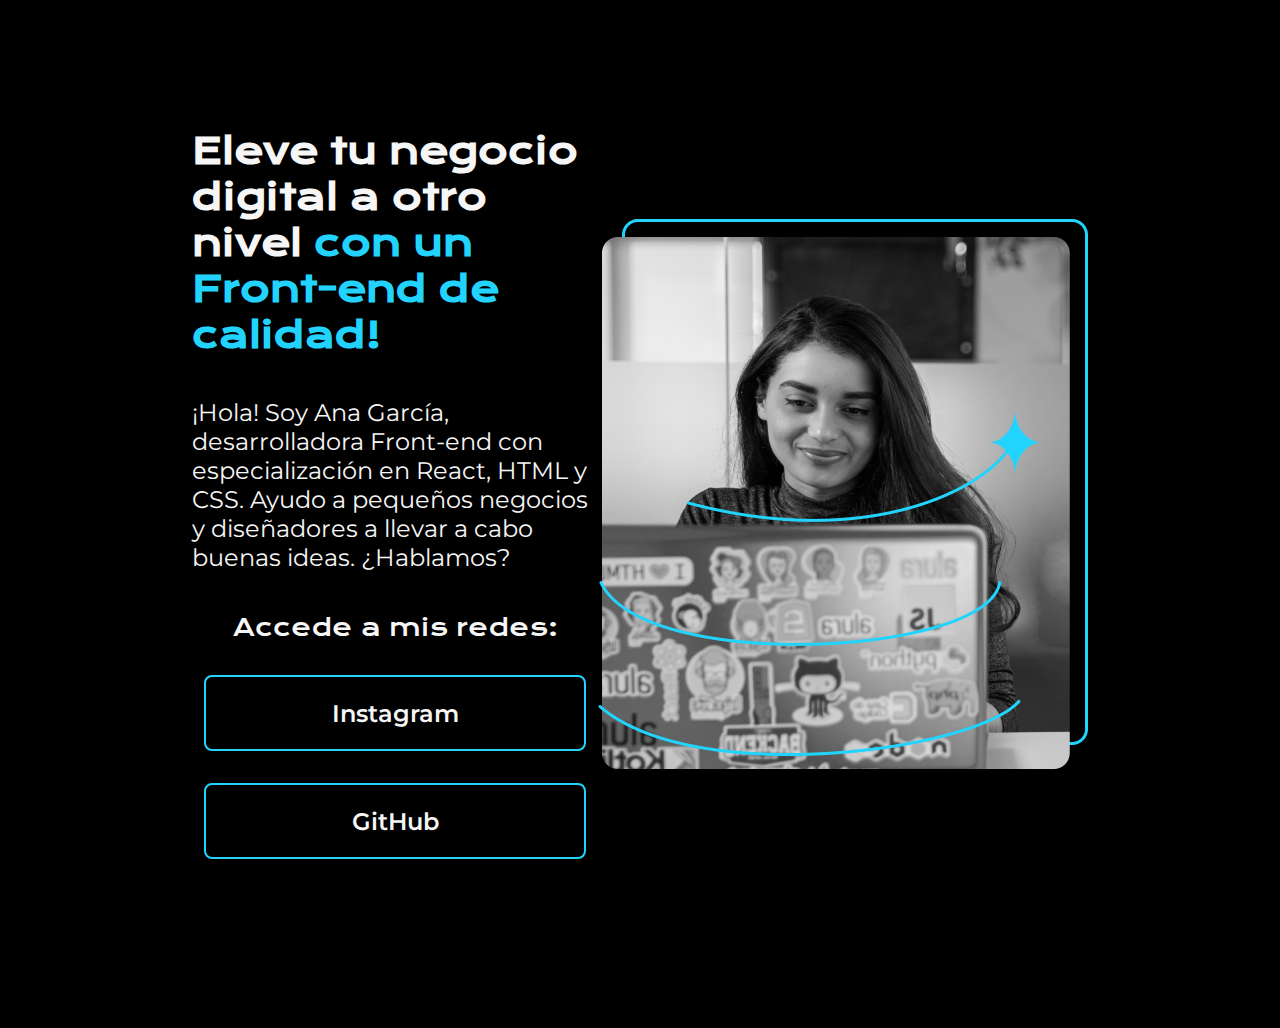
<file: 2074-html-css-posicionamiento-flexbox-aula5/index.html>
<!DOCTYPE html>
<html lang="es-mx">
<head>
    <meta charset="UTF-8"> 
    <meta http-equiv="X-UA-Compatible" content="IE=edge">
    <meta name="viewport" content="width=device-width, initial-scale=1.0">
    <title>Portafolio</title>
    <link rel="stylesheet" href="style.css">

</head>
<body>
    <header></header>
    <main class="presentacion">
        <section class="presentacion__contenido">
            <h1 class="presentacion__contenido__titulo">
                Eleve tu negocio digital a otro nivel 
                <strong class="titulo-destaque">con un Front-end de calidad!
                </strong></h1>
                <p class="presentacion__contenido__texto">¡Hola! Soy Ana García, desarrolladora Front-end con
                    especialización en React, HTML y CSS. Ayudo a pequeños
                    negocios y diseñadores a llevar a cabo buenas ideas.
                    ¿Hablamos?

                </p>
                <div class="presentacion__enlaces">
                  <h2 class="presentacion__enlaces_subtitulo">Accede a mis redes:</h2>
                    <a class="presentacion__enlaces__link" href="https://instagram.com/">Instagram</a>
                    <a class="presentacion__enlaces__link" href="https://github.com/">GitHub</a>
                </div>
               
        </section>
            <img src="Imagem.png" alt="Foto de Ana García desarrolando un proyecto">
    </main>
    <footer></footer>
</body>
</html>
</file>
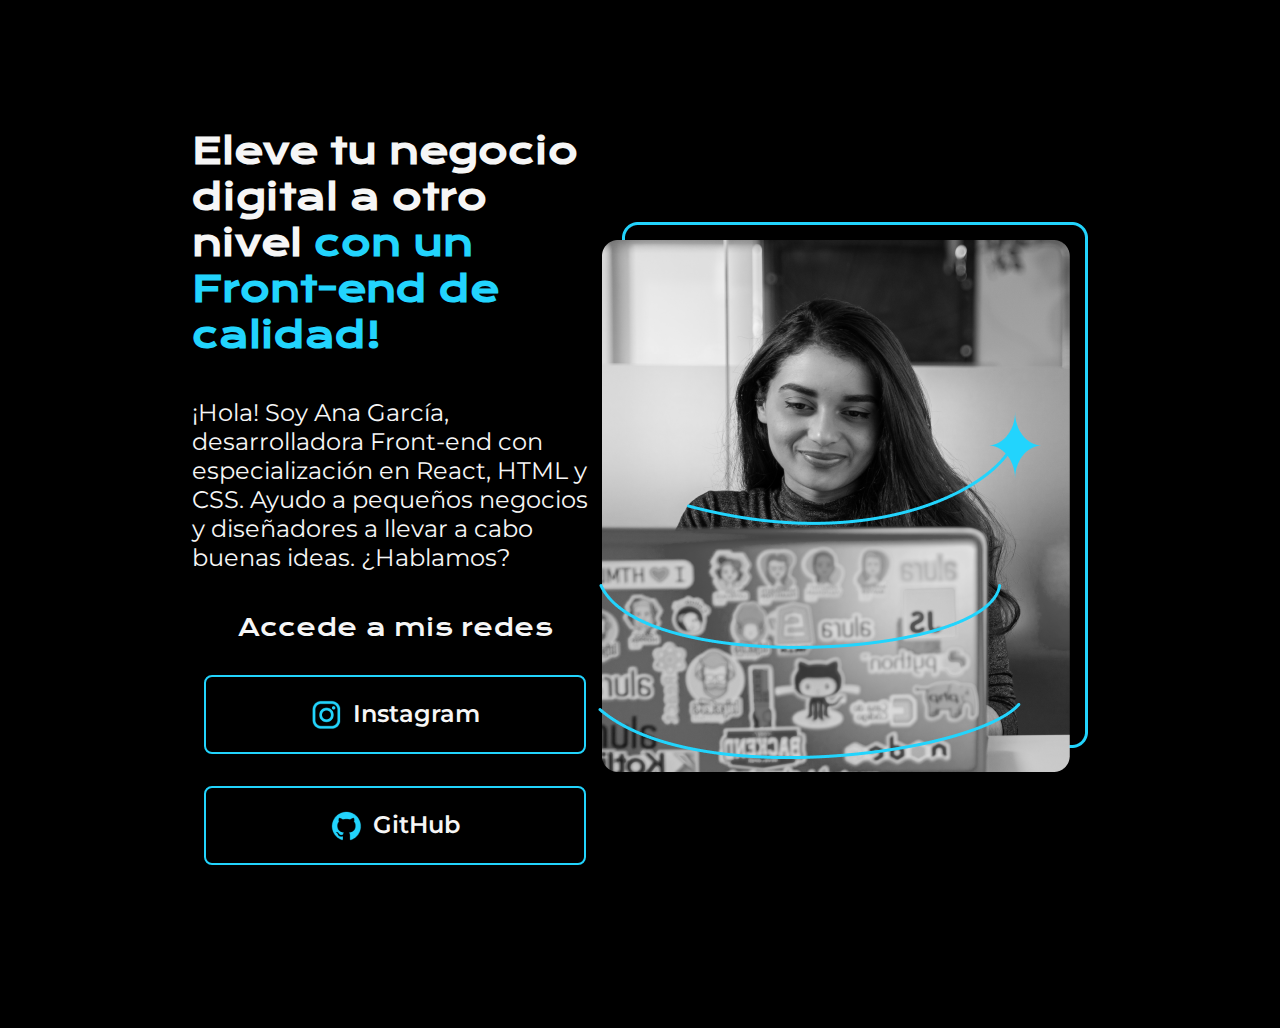
<file: 2080-html-css-header-footer-variables-aula1/index.html>
<!DOCTYPE html>
<html lang="es-mx">
  <head>
    <meta charset="UTF-8" />
    <meta http-equiv="X-UA-Compatible" content="IE=edge" />
    <meta name="viewport" content="width=device-width, initial-scale=1.0" />
    <title>Portafolio</title>
    <link rel="stylesheet" href="style.css" />
  </head>
  <body>
    <header></header>
    <main class="presentacion">
      <section class="presentacion__contenido">
        <h1 class="presentacion__contenido__titulo">
          Eleve tu negocio digital a otro nivel
          <strong class="titulo-destaque">con un Front-end de calidad! </strong>
        </h1>
        <p class="presentacion__contenido__texto">
          ¡Hola! Soy Ana García, desarrolladora Front-end con especialización en
          React, HTML y CSS. Ayudo a pequeños negocios y diseñadores a llevar a
          cabo buenas ideas. ¿Hablamos?
        </p>
        <div class="presentacion__enlaces">
          <h2 class="presentacion__enlaces__subtitulo">Accede a mis redes</h2>
          <a class="presentacion__enlaces__link" href="https://instagram.com/">
            <img src="./assets/instagram.png" alt="" />
            Instagram</a
          >
          <a class="presentacion__enlaces__link" href="https://github.com/">
            <img src="./assets/github.png" alt="" />
            GitHub</a
          >
        </div>
      </section>
      <img
        src="./assets/Imagem.png"
        alt="Foto de Ana García desarrolando un proyecto"
      />
    </main>
    <footer></footer>
  </body>
</html>
</file>
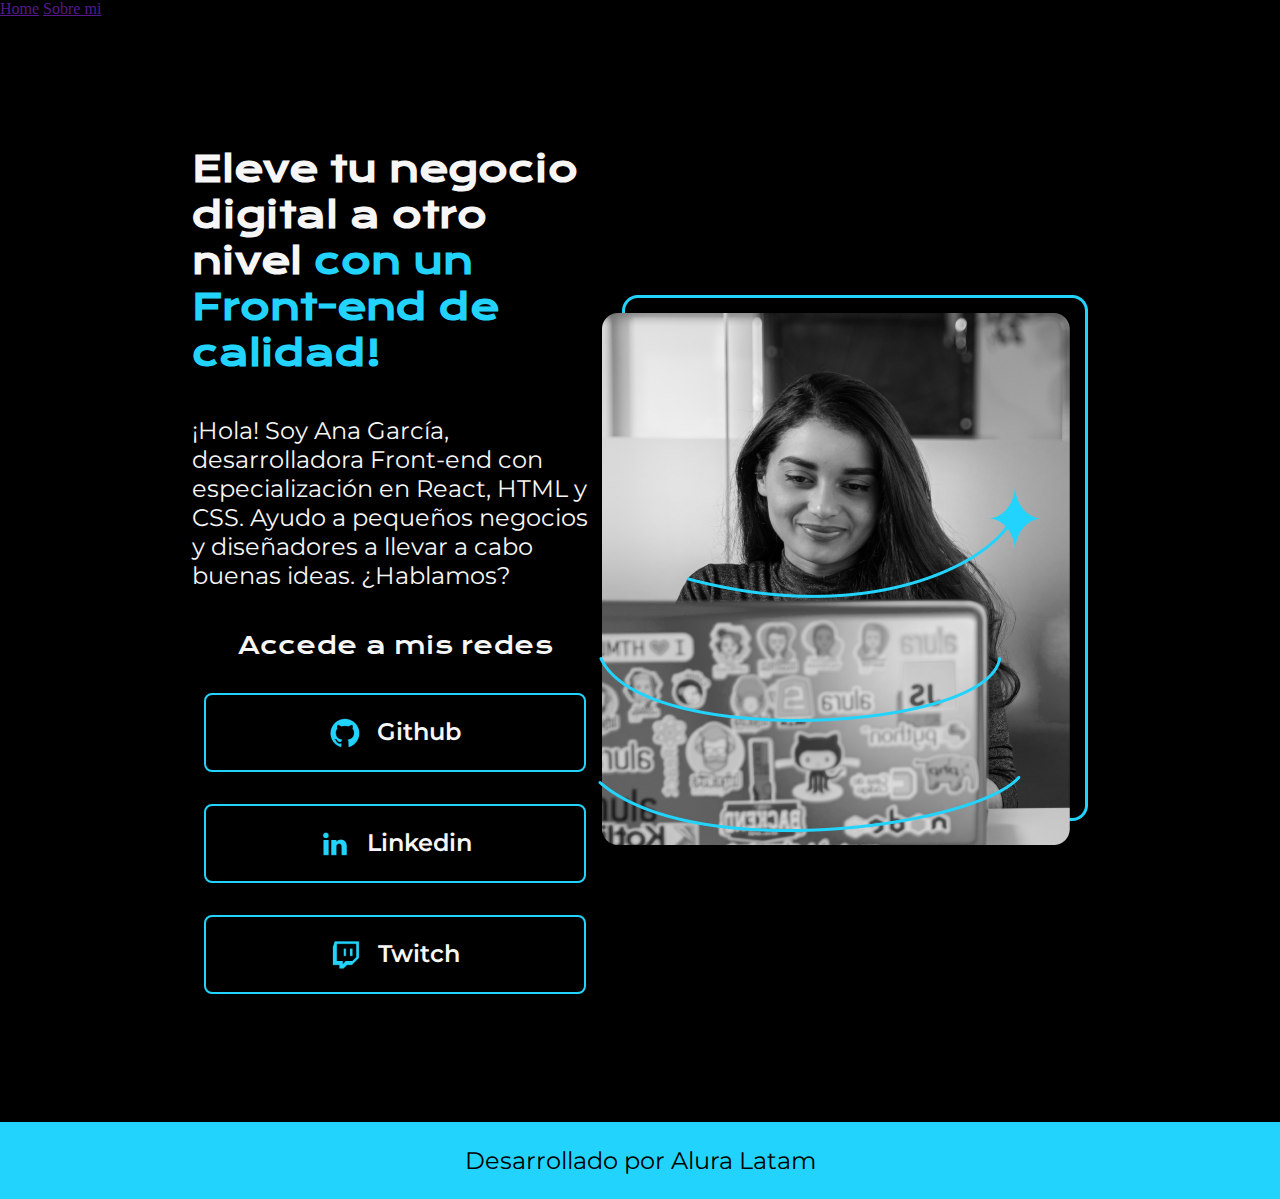
<file: 2080-html-css-header-footer-variables-aula2/index.html>
<!DOCTYPE html>
<html lang="es-mx">
<head>
    <meta charset="UTF-8"> 
    <meta http-equiv="X-UA-Compatible" content="IE=edge">
    <meta name="viewport" content="width=device-width, initial-scale=1.0">
    <title>Portafolio</title>
    <link rel="stylesheet" href="style.css">

</head>
<body>
    <header class="header">
      <nav class="header__menu">
        <a class="header__menu__lick" href="">Home</a>
        <a class="header__menu__lick" href="">Sobre mi</a>
      </nav>
    </header>
    <main class="presentacion">
        <section class="presentacion__contenido">
            <h1 class="presentacion__contenido__titulo">
                Eleve tu negocio digital a otro nivel 
                <strong class="titulo-destaque">con un Front-end de calidad!
                </strong></h1>
                <p class="presentacion__contenido__texto">¡Hola! Soy Ana García, desarrolladora Front-end con
                    especialización en React, HTML y CSS. Ayudo a pequeños
                    negocios y diseñadores a llevar a cabo buenas ideas.
                    ¿Hablamos?

                </p>
                <div class="presentacion__enlaces">
                    <h2 class="presentacion__enlaces__subtitulo">Accede a mis redes</h2>
                    <a class="presentacion__enlaces__link" href="https://github.com/">
                        <img src="./assets/github.png">
                        Github
                    </a>
                    <a class="presentacion__enlaces__link" href="https://linkedin.com/in/">
                        <img src="./assets/linkedin.png">
                        Linkedin
                    </a>
                    <a class="presentacion__enlaces__link" href="https://twitch.tv/">
                        <img src="./assets/twitch.png">
                        Twitch
                    </a>
                </div>
               
        </section>
            <img src="./assets/Imagen.png" alt="Foto de Ana García desarrolando un proyecto">
    </main>
    <footer class="footer">
      <P>Desarrollado por Alura Latam</P>
    </footer>
</body>
</html>
</file>
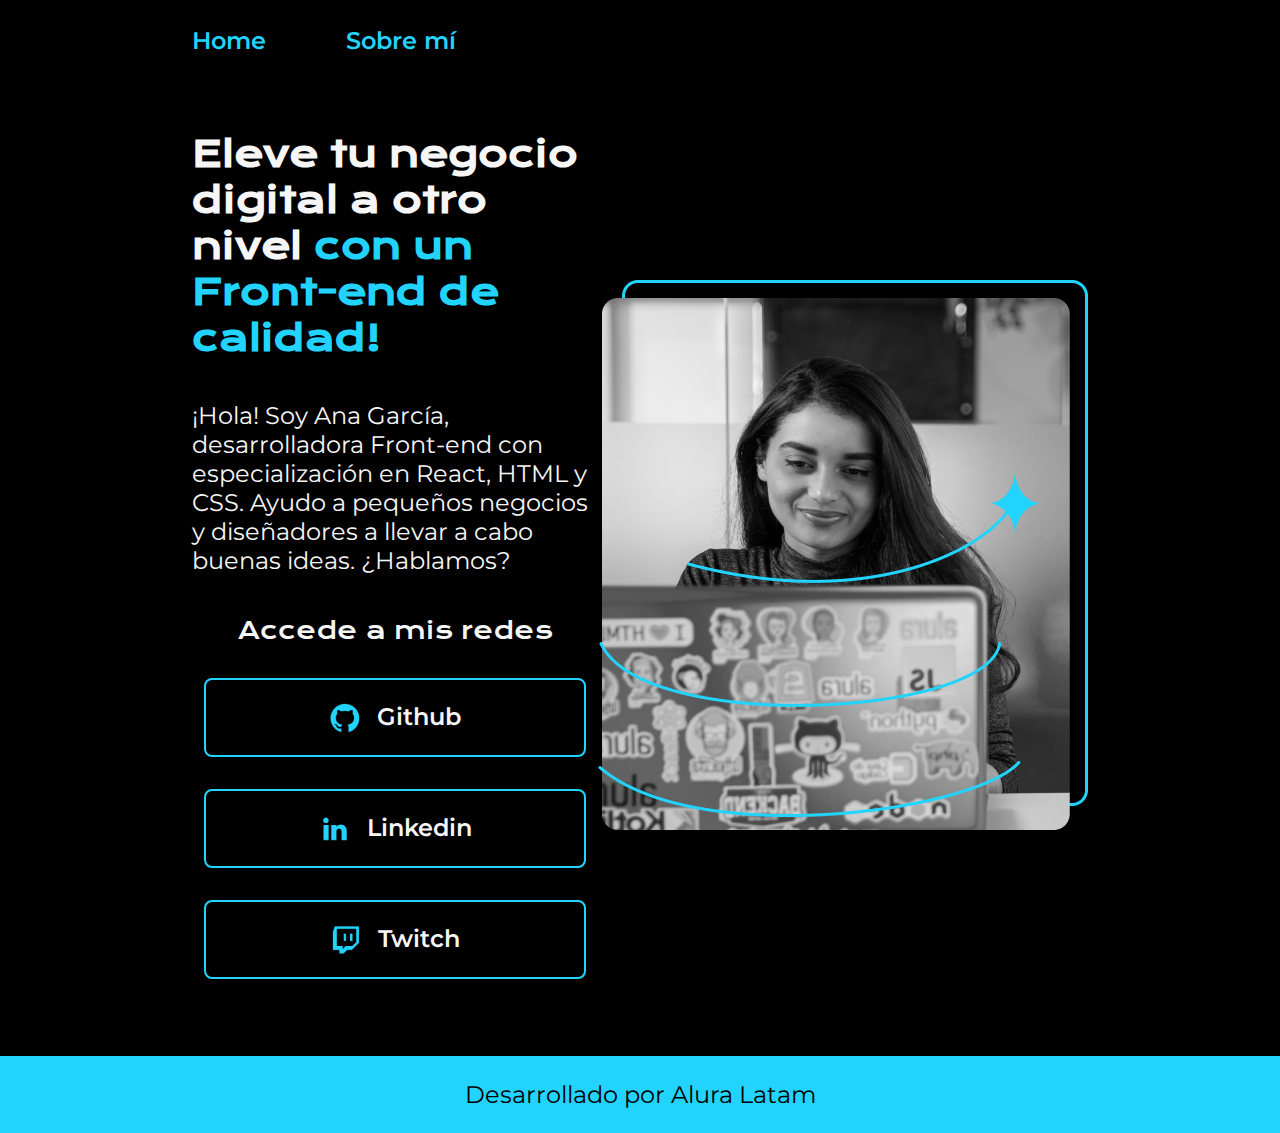
<file: 2080-html-css-header-footer-variables-aula3/index.html>
<!DOCTYPE html>
<html lang="es-mx">
  <head>
    <meta charset="UTF-8" />
    <meta http-equiv="X-UA-Compatible" content="IE=edge" />
    <meta name="viewport" content="width=device-width, initial-scale=1.0" />
    <title>Portafolio</title>
    <link rel="stylesheet" href="./styles/style.css" />
  </head>
  <body>
    <header class="header">
      <nav class="header__menu">
        <a class="header__menu__link" href="index.html">Home</a>
        <a class="header__menu__link" href="about.html">Sobre mí</a>
      </nav>
    </header>
    <main class="presentacion">
      <section class="presentacion__contenido">
        <h1 class="presentacion__contenido__titulo">
          Eleve tu negocio digital a otro nivel
          <strong class="titulo-destaque">con un Front-end de calidad! </strong>
        </h1>
        <p class="presentacion__contenido__texto">
          ¡Hola! Soy Ana García, desarrolladora Front-end con especialización en
          React, HTML y CSS. Ayudo a pequeños negocios y diseñadores a llevar a
          cabo buenas ideas. ¿Hablamos?
        </p>
        <div class="presentacion__enlaces">
          <h2 class="presentacion__enlaces__subtitulo">Accede a mis redes</h2>
          <a class="presentacion__enlaces__link" href="https://github.com/">
            <img src="./assets/github.png" />
            Github
          </a>
          <a
            class="presentacion__enlaces__link"
            href="https://linkedin.com/in/"
          >
            <img src="./assets/linkedin.png" />
            Linkedin
          </a>
          <a class="presentacion__enlaces__link" href="https://twitch.tv/">
            <img src="./assets/twitch.png" />
            Twitch
          </a>
        </div>
      </section>
      <img
        src="./assets/Imagen.png"
        alt="Foto de Ana García desarrolando un proyecto"
      />
    </main>
    <footer class="footer">
      <p>Desarrollado por Alura Latam</p>
    </footer>
  </body>
</html>
</file>
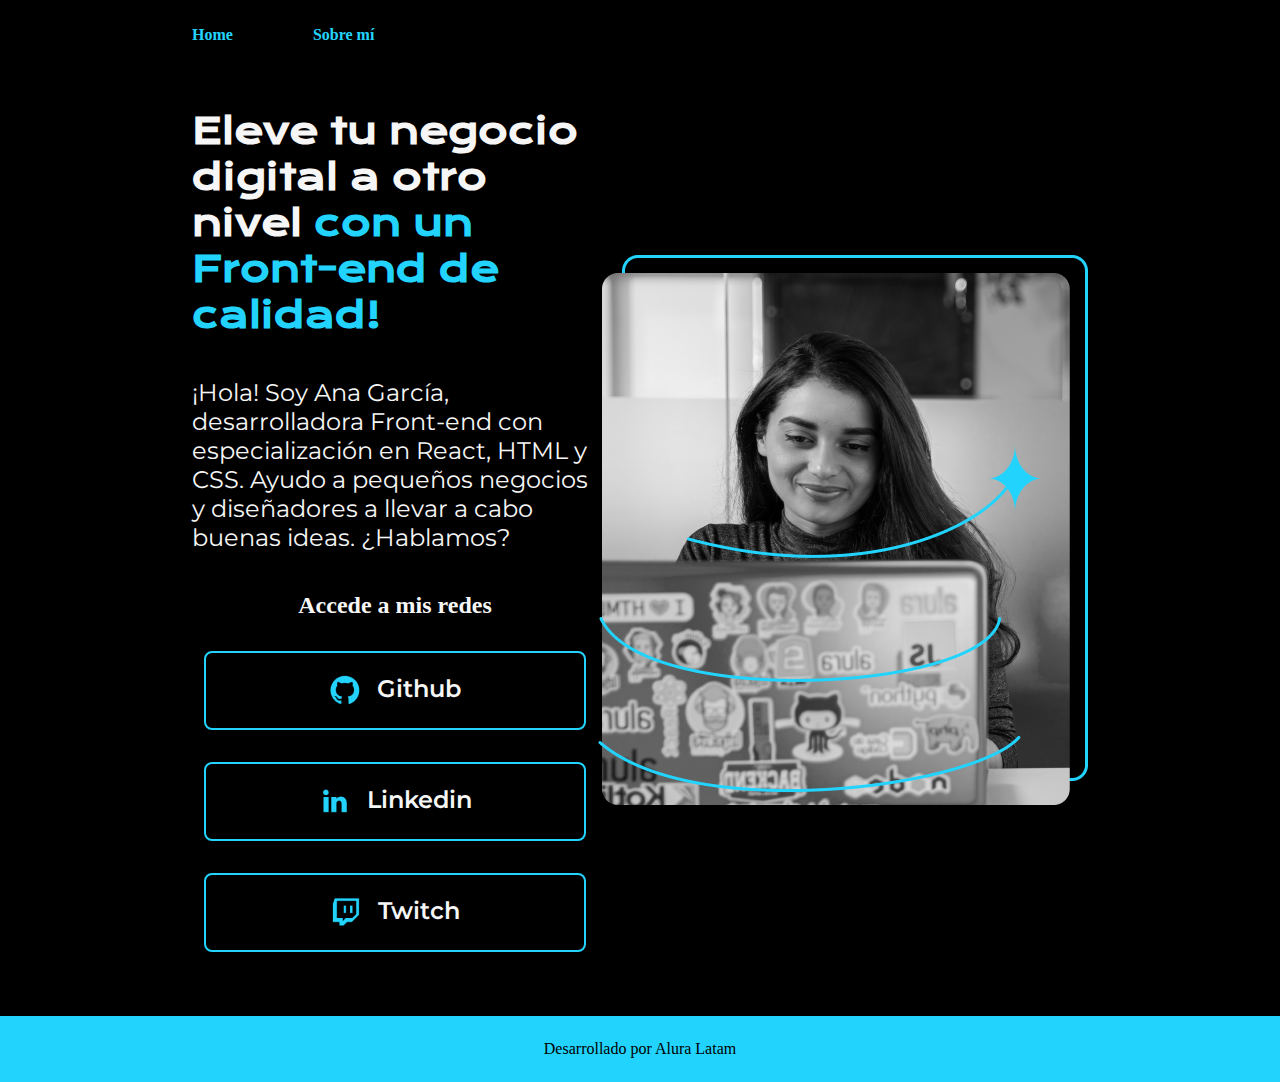
<file: 2080-html-css-header-footer-variables-aula4/index.html>
<!DOCTYPE html>
<html lang="es-mx">
<head>
    <meta charset="UTF-8"> 
    <meta http-equiv="X-UA-Compatible" content="IE=edge">
    <meta name="viewport" content="width=device-width, initial-scale=1.0">
    <title>Portafolio</title>
    <link rel="stylesheet" href="styles/style.css">

</head>
<body>
    <header class="header">
        <nav class="header__menu">
            <a class="header__menu__link" href="index.html">Home</a>
            <a class="header__menu__link" href="about.html">Sobre mí</a>
        </nav>
    </header>
    <main class="presentacion">
        <section class="presentacion__contenido">
            <h1 class="presentacion__contenido__titulo">
                Eleve tu negocio digital a otro nivel 
                <strong class="titulo-destaque">con un Front-end de calidad!
                </strong></h1>
                <p class="presentacion__contenido__texto">¡Hola! Soy Ana García, desarrolladora Front-end con
                    especialización en React, HTML y CSS. Ayudo a pequeños
                    negocios y diseñadores a llevar a cabo buenas ideas.
                    ¿Hablamos?

                </p>
                <div class="presentacion__enlaces">
                    <h2 class="presentacion__enlaces__subtitulo">Accede a mis redes</h2>
                    <a class="presentacion__enlaces__link" href="https://github.com/">
                        <img src="./assets/github.png">
                        Github
                    </a>
                    <a class="presentacion__enlaces__link" href="https://linkedin.com/in/">
                        <img src="./assets/linkedin.png">
                        Linkedin
                    </a>
                    <a class="presentacion__enlaces__link" href="https://twitch.tv/">
                        <img src="./assets/twitch.png">
                        Twitch
                    </a>
                </div>
               
        </section>
            <img src="./assets/Imagen.png" alt="Foto de Ana García desarrolando un proyecto">
    </main>
    <footer class="footer">
        <p>Desarrollado por Alura Latam</p>
    </footer>
</body>
</html>
</file>
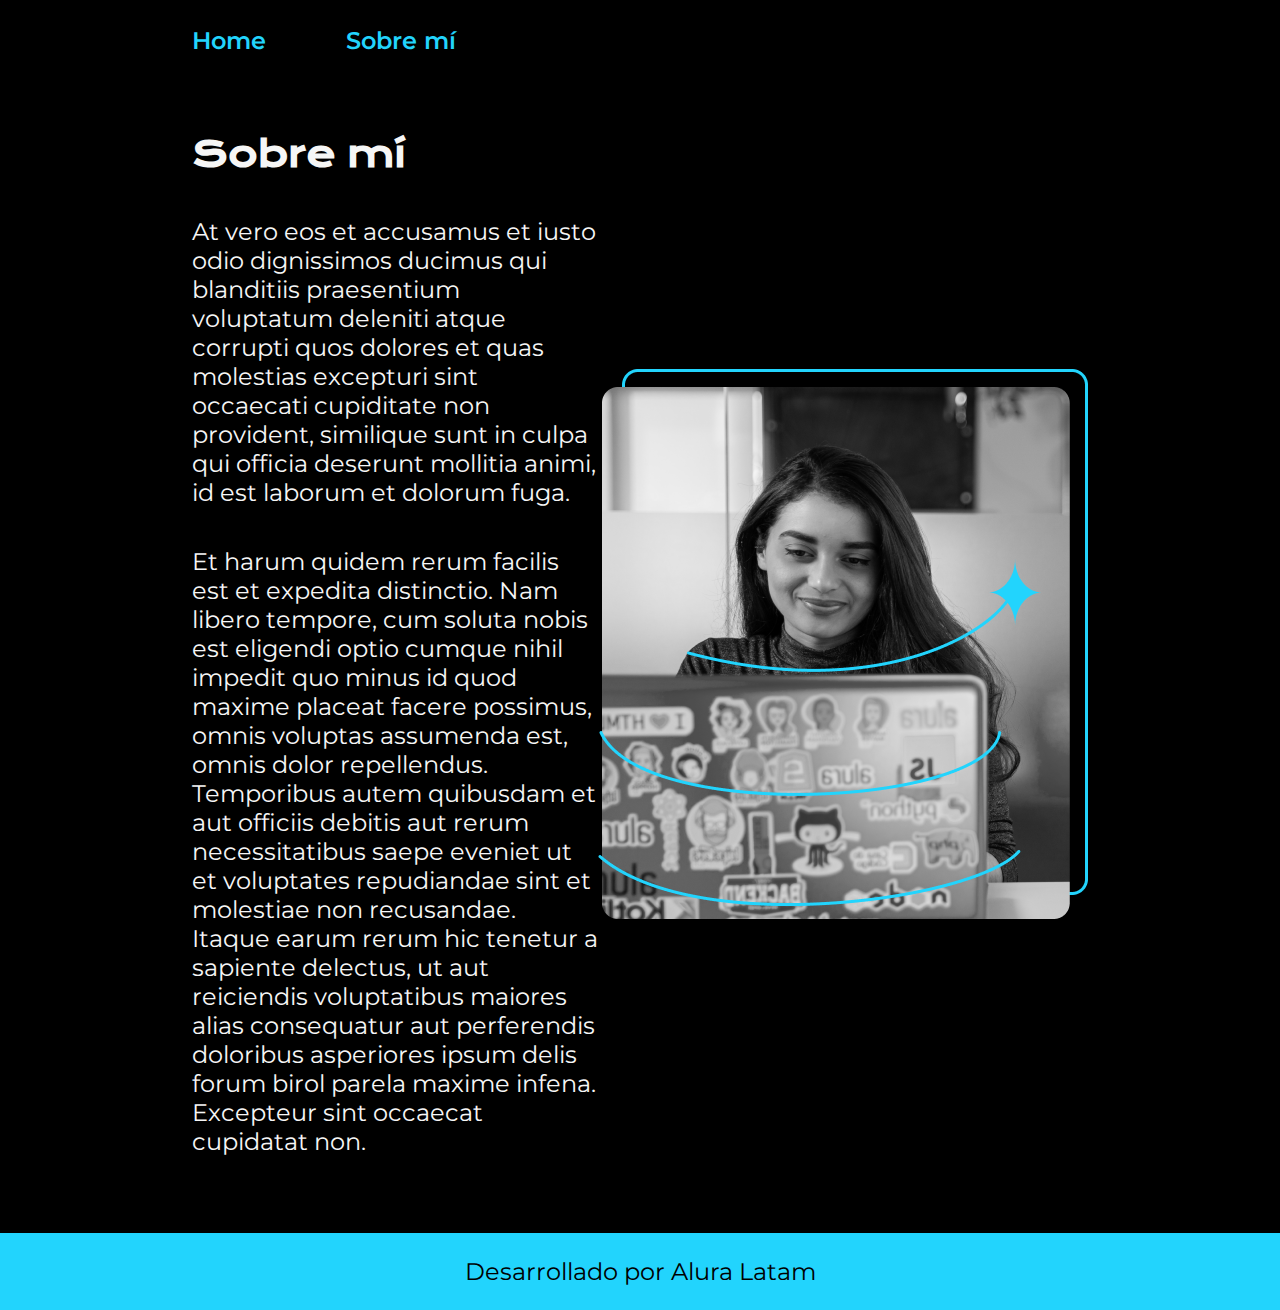
<file: 2080-html-css-header-footer-variables-aula3/about.html>
<!DOCTYPE html>
<html lang="es-mx">
  <head>
    <meta charset="UTF-8" />
    <meta name="viewport" content="width=device-width, initial-scale=1.0" />
    <title>Sobre mi</title>
    <link rel="stylesheet" href="./styles/style.css" />
  </head>
  <body>
    <header class="header">
      <nav class="header__menu">
        <a class="header__menu__link" href="index.html">Home</a>
        <a class="header__menu__link" href="about.html">Sobre mí</a>
      </nav>
    </header>
    <main class="presentacion">
      <section class="presentacion__contenido">
        <h1 class="presentacion__contenido__titulo">Sobre mí</h1>
        <p class="presentacion__contenido__texto">
          At vero eos et accusamus et iusto odio dignissimos ducimus qui
          blanditiis praesentium voluptatum deleniti atque corrupti quos dolores
          et quas molestias excepturi sint occaecati cupiditate non provident,
          similique sunt in culpa qui officia deserunt mollitia animi, id est
          laborum et dolorum fuga.
        </p>
        <p class="presentacion__contenido__texto">
          Et harum quidem rerum facilis est et expedita distinctio. Nam libero
          tempore, cum soluta nobis est eligendi optio cumque nihil impedit quo
          minus id quod maxime placeat facere possimus, omnis voluptas assumenda
          est, omnis dolor repellendus. Temporibus autem quibusdam et aut
          officiis debitis aut rerum necessitatibus saepe eveniet ut et
          voluptates repudiandae sint et molestiae non recusandae. Itaque earum
          rerum hic tenetur a sapiente delectus, ut aut reiciendis voluptatibus
          maiores alias consequatur aut perferendis doloribus asperiores ipsum
          delis forum birol parela maxime infena. Excepteur sint occaecat
          cupidatat non.
        </p>
      </section>
      <img
        src="./assets/Imagen.png"
        alt="Foto de Ana García desarrolando un proyecto"
      />
    </main>
    <footer class="footer">
      <p>Desarrollado por Alura Latam</p>
    </footer>
  </body>
</html>
</file>
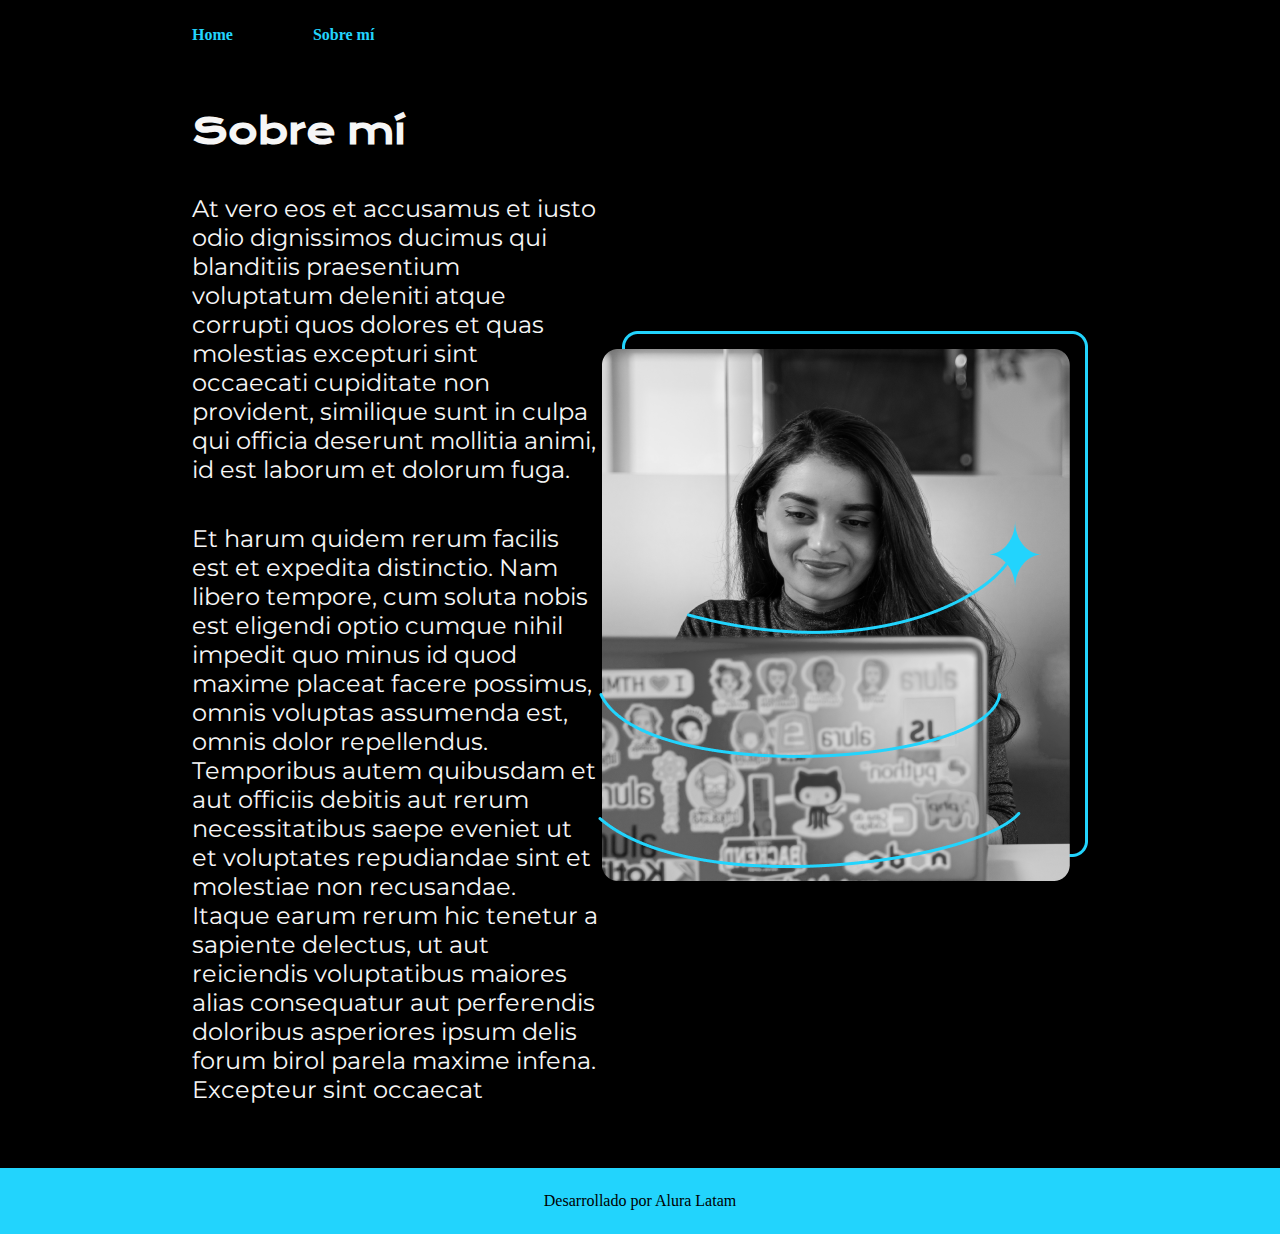
<file: 2080-html-css-header-footer-variables-aula4/about.html>
<!DOCTYPE html>
<html lang="es-mx">
<head>
    <meta charset="UTF-8">
    <meta name="viewport" content="width=device-width, initial-scale=1.0">
    <title>Portafolio</title>
    <link rel="stylesheet" href="styles/style.css">

</head>
<body>
    <header class="header">
        <nav class="header__menu">
            <a class="header__menu__link" href="index.html">Home</a>
            <a class="header__menu__link" href="about.html">Sobre mí</a>
        </nav>
    </header>
    <main class="presentacion">
        <section class="presentacion__contenido">
            <h1 class="presentacion__contenido__titulo">Sobre mí</h1>
                <p class="presentacion__contenido__texto">At vero eos et accusamus et iusto odio dignissimos ducimus qui blanditiis praesentium voluptatum deleniti
                    atque corrupti quos dolores et quas molestias excepturi sint occaecati cupiditate non provident,
                    similique sunt in culpa qui officia deserunt mollitia animi, id est laborum et dolorum fuga.

                </p>
                <p class="presentacion__contenido__texto">
                    Et harum quidem rerum facilis est et expedita distinctio. Nam libero tempore, cum soluta nobis est
                    eligendi optio cumque nihil impedit quo minus id quod maxime placeat facere possimus, omnis voluptas
                    assumenda est, omnis dolor repellendus. Temporibus autem quibusdam et aut officiis debitis aut rerum
                    necessitatibus saepe eveniet ut et voluptates repudiandae sint et molestiae non recusandae. Itaque earum
                    rerum hic tenetur a sapiente delectus, ut aut reiciendis voluptatibus maiores alias consequatur aut
                    perferendis doloribus asperiores ipsum delis forum birol parela maxime infena. Excepteur sint occaecat
                </p>
               
        </section>
            <img src="./assets/Imagen.png" alt="Foto de Ana García desarrolando un proyecto">
    </main>
    <footer class="footer">
        <p>Desarrollado por Alura Latam</p>
    </footer>
    
</body>
</html>
</file>
<file: 2074-html-css-posicionamiento-flexbox-aula5/style.css>
@import url("https://fonts.googleapis.com/css2?family=Krona+One&family=Montserrat:wght@400;600&display=swap");

* {
  padding: 0;
  margin: 0;
}

body {
  height: 100vh;
  box-sizing: border-box;
  background-color: #000000;
  color: #f6f6f6;
}

.titulo-destaque {
  color: #22d4fd;
}

.presentacion {
  margin: 10% 15%;
  display: flex;
  align-items: center;
  justify-content: space-between;
}

.presentacion__contenido {
  width: 615px;
  display: flex;
  flex-direction: column;
  gap: 40px;
}

.presentacion__contenido__titulo {
  font-size: 36px;
  font-family: "Krona One", sans-serif;
}

.presentacion__contenido__texto {
  font-size: 24px;
  font-family: "Montserrat", sans-serif;
}

.presentacion__enlaces {
  display: flex;
  justify-content: space-between;
  flex-direction: column;
  align-items: center;
  gap: 32px;
}

.presentacion__enlaces_subtitulo {
  font-family: "krona One", san serif;
  font-size: 24px;
  font-weight: 400;
}

.presentacion__enlaces__link {
  width: 378px;
  text-align: center;
  border-radius: 8px;
  font-size: 24px;
  font-weight: 600;
  padding: 21.5px 0;
  text-decoration: none;
  color: #f6f6f6;
  font-family: "Montserrat", sans-serif;
  border: 2px solid #22d4fd;
}
</file>
<file: 2080-html-css-header-footer-variables-aula1/style.css>
@import url("https://fonts.googleapis.com/css2?family=Krona+One&family=Montserrat:wght@400;600&display=swap");

* {
  padding: 0;
  margin: 0;
}

body {
  height: 100vh;
  box-sizing: border-box;
  background-color: #000000;
  color: #f6f6f6;
}

.titulo-destaque {
  color: #22d4fd;
}

.presentacion {
  margin: 10% 15%;
  display: flex;
  align-items: center;
  justify-content: space-between;
}

.presentacion__contenido {
  width: 615px;
  display: flex;
  flex-direction: column;
  gap: 40px;
}

.presentacion__contenido__titulo {
  font-size: 36px;
  font-family: "Krona One", sans-serif;
}

.presentacion__contenido__texto {
  font-size: 24px;
  font-family: "Montserrat", sans-serif;
}

.presentacion__enlaces {
  display: flex;
  flex-direction: column;
  justify-content: space-between;
  align-items: center;
  gap: 32px;
}

.presentacion__enlaces__subtitulo {
  font-family: "Krona One", sans-serif;
  font-weight: 400;
  font-size: 24px;
}

.presentacion__enlaces__link {
  /* background-color: #22D4FD; */
  border: 2px solid #22d4fd;
  width: 378px;
  text-align: center;
  border-radius: 8px;
  font-size: 24px;
  font-weight: 600;
  padding: 21.5px 0;
  text-decoration: none;
  color: #f6f6f6;
  font-family: "Montserrat", sans-serif;
  border: 2px solid #22d4fd;
  display: flex;
  justify-content: center;
  gap: 10px;
}

.presentacion__enlaces__link:hover {
  background-color: #272727;
}
</file>
<file: 2080-html-css-header-footer-variables-aula2/style.css>
@import url("https://fonts.googleapis.com/css2?family=Krona+One&family=Montserrat:wght@400;600&display=swap");

* {
  padding: 0;
  margin: 0;
}

body {
  box-sizing: border-box;
  background-color: #000000;
  color: #f6f6f6;
}

.titulo-destaque {
  color: #22d4fd;
}

.presentacion {
  margin: 10% 15%;
  display: flex;
  align-items: center;
  justify-content: space-between;
}

.presentacion__contenido {
  width: 615px;
  display: flex;
  flex-direction: column;
  gap: 40px;
}

.presentacion__contenido__titulo {
  font-size: 36px;
  font-family: "Krona One", sans-serif;
}

.presentacion__contenido__texto {
  font-size: 24px;
  font-family: "Montserrat", sans-serif;
}

.presentacion__enlaces {
  display: flex;
  flex-direction: column;
  justify-content: space-between;
  align-items: center;
  gap: 32px;
}

.presentacion__enlaces__subtitulo {
  font-family: "Krona One", sans-serif;
  font-weight: 400;
  font-size: 24px;
}

.presentacion__enlaces__link {
  /* background-color: #22D4FD; */
  display: flex;
  justify-content: center;
  gap: 16px;
  border: 2px solid #22d4fd;
  width: 378px;
  text-align: center;
  border-radius: 8px;
  font-size: 24px;
  font-weight: 600;
  padding: 21.5px 0;
  text-decoration: none;
  color: #f6f6f6;
  font-family: "Montserrat", sans-serif;
}

.presentacion__enlaces__link:hover {
  background-color: #272727;
}

.footer {
  background-color: #22d4fd;
  padding: 24px;
  color: #000000;
  text-align: center;
  font-family: "Montserrat", sans-serif;
  font-size: 24px;
  font-weight: 400;
}
</file>
<file: 2080-html-css-header-footer-variables-aula3/styles/style.css>
@import url("https://fonts.googleapis.com/css2?family=Krona+One&family=Montserrat:wght@400;600&display=swap");

* {
  padding: 0;
  margin: 0;
}

body {
  height: 100vh;
  box-sizing: border-box;
  background-color: #000000;
  color: #f6f6f6;
}

.header {
  padding: 2% 0% 0% 15%;
}

.header__menu {
  display: flex;
  gap: 80px;
}

.header__menu__link {
  font-family: "Montserrat", sans-serif;
  font-size: 24px;
  font-weight: 600;
  color: #22d4fd;
  text-decoration: none;
}

.presentacion {
  padding: 6% 15%;
  display: flex;
  align-items: center;
  justify-content: space-between;
}

.presentacion__contenido {
  width: 615px;
  display: flex;
  flex-direction: column;
  gap: 40px;
}

.presentacion__contenido__titulo {
  font-size: 36px;
  font-family: "Krona One", sans-serif;
}

.titulo-destaque {
  color: #22d4fd;
}

.presentacion__contenido__texto {
  font-size: 24px;
  font-family: "Montserrat", sans-serif;
}

.presentacion__enlaces {
  display: flex;
  flex-direction: column;
  justify-content: space-between;
  align-items: center;
  gap: 32px;
}

.presentacion__enlaces__subtitulo {
  font-family: "Krona One", sans-serif;
  font-weight: 400;
  font-size: 24px;
}

.presentacion__enlaces__link {
  /* background-color: #22D4FD; */
  display: flex;
  justify-content: center;
  gap: 16px;
  border: 2px solid #22d4fd;
  width: 378px;
  text-align: center;
  border-radius: 8px;
  font-size: 24px;
  font-weight: 600;
  padding: 21.5px 0;
  text-decoration: none;
  color: #f6f6f6;
  font-family: "Montserrat", sans-serif;
}

.presentacion__enlaces__link:hover {
  background-color: #272727;
}

.footer {
  color: #000000;
  background-color: #22d4fd;
  padding: 24px;
  text-align: center;
  font-family: "Montserrat", sans-serif;
  font-size: 24px;
  font-weight: 400;
}
</file>
<file: 2080-html-css-header-footer-variables-aula4/styles/style.css>
@import url("https://fonts.googleapis.com/css2?family=Krona+One&family=Montserrat:wght@400;600&display=swap");

:root {
  --color-primario: #000000;
  --color-secundario: #f6f6f6;
  --color-terciario: #22d4fd;
  --color-hover: #272727;

  --fuente-montserrat: "Montserrat", sans-serif;
  --fuente-krona: "Krona One", sans-serif;
}

* {
  padding: 0;
  margin: 0;
}

body {
  /* height: 100vh; */
  box-sizing: border-box;
  background-color: var(--color-primario);
  color: var(--color-secundario);
}

.header {
  padding: 2% 0% 0% 15%;
}

.header__menu {
  display: flex;
  gap: 80px;
}
.header__menu__link {
  font-family: var(--fuente-montserrat)
  font-size: 24px;
  font-weight: 600;
  color: var(--color-terciario);
  text-decoration: none;
}

.presentacion {
  padding: 5% 15%;
  display: flex;
  align-items: center;
  justify-content: space-between;
}

.presentacion__contenido {
  width: 615px;
  display: flex;
  flex-direction: column;
  gap: 40px;
}

.presentacion__contenido__titulo {
  font-size: 36px;
  font-family: var(--fuente-krona)
}

.titulo-destaque {
  color: var(--color-terciario)
}

.presentacion__contenido__texto {
  font-size: 24px;
  font-family: var(--fuente-montserrat)
}

.presentacion__enlaces {
  display: flex;
  flex-direction: column;
  justify-content: space-between;
  align-items: center;
  gap: 32px;
}

.presentacion__enlaces__subtitulo {
  font-family:  var(--fuente-krona)
  font-weight: 400;
  font-size: 24px;
}

.presentacion__enlaces__link {
  /* background-color: #22D4FD; */
  display: flex;
  justify-content: center;
  gap: 16px;
  border: 2px solid var(--color-terciario);
  width: 378px;
  text-align: center;
  border-radius: 8px;
  font-size: 24px;
  font-weight: 600;
  padding: 21.5px 0;
  text-decoration: none;
  color: var(--color-secundario);
  font-family: var(--fuente-montserrat);
}

.presentacion__enlaces__link:hover {
  background-color: var(--color-hover);
}

.footer {
  color: var(--color-primario);
  background-color:  var(--color-terciario);
  padding: 24px;
  text-align: center;
  font-family:  var(--fuente-montserrat)
  font-size: 24px;
  font-weight: 400;
}
</file>
